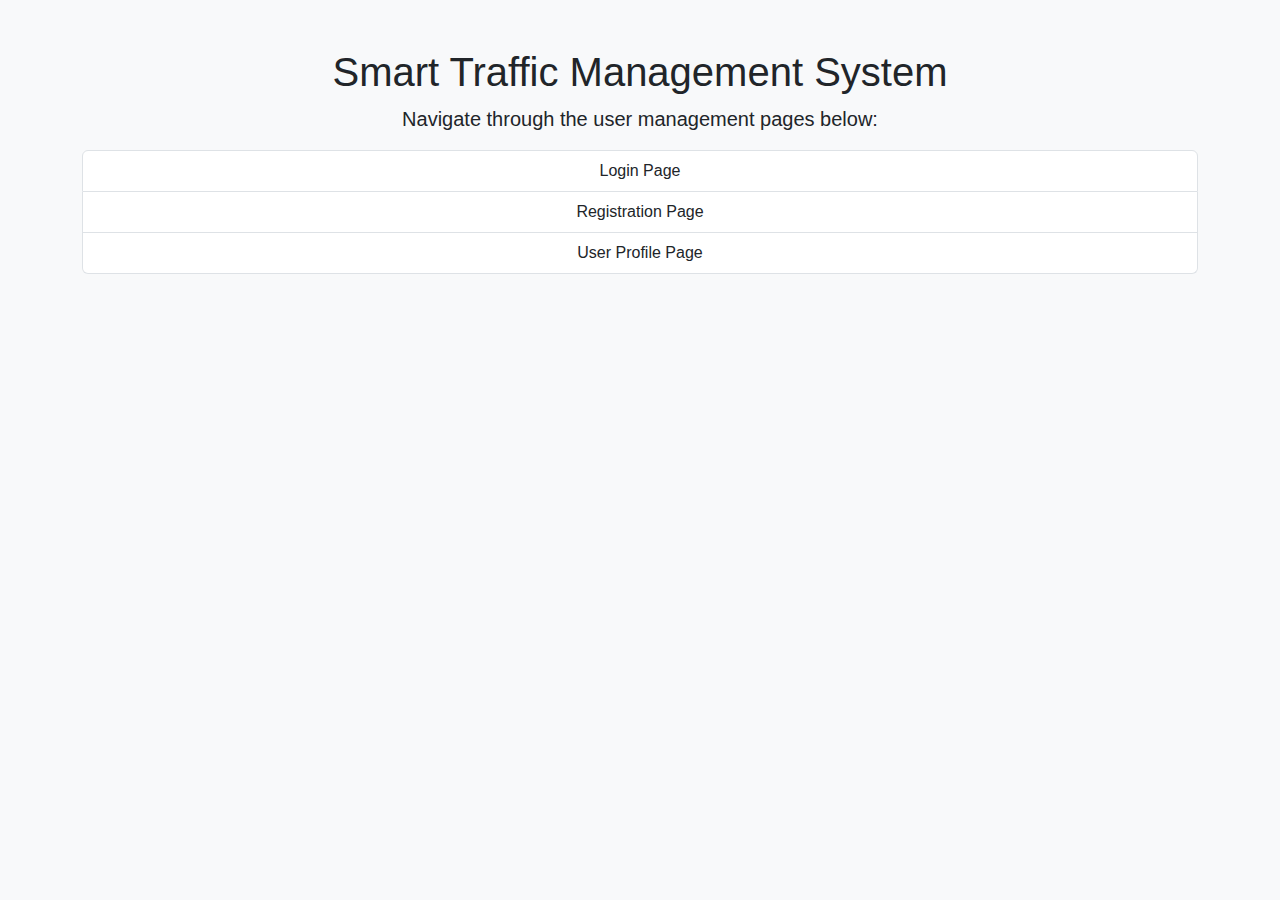
<file: index.html>
<!DOCTYPE html>
<html lang="en">
<head>
    <meta charset="UTF-8">
    <meta name="viewport" content="width=device-width, initial-scale=1.0">
    <title>Smart Traffic Management System</title>
    <link rel="stylesheet" href="https://cdn.jsdelivr.net/npm/bootstrap@5.3.0/dist/css/bootstrap.min.css">
    <link rel="stylesheet" href="css/styles.css">
</head>
<body>
    <div class="container text-center mt-5">
        <h1>Smart Traffic Management System</h1>
        <p class="lead">Navigate through the user management pages below:</p>
        <div class="list-group">
            <a href="templates/login.html" class="list-group-item list-group-item-action">Login Page</a>
            <a href="templates/register.html" class="list-group-item list-group-item-action">Registration Page</a>
            <a href="templates/profile.html" class="list-group-item list-group-item-action">User Profile Page</a>
        </div>
    </div>
</body>
</html>
</file>
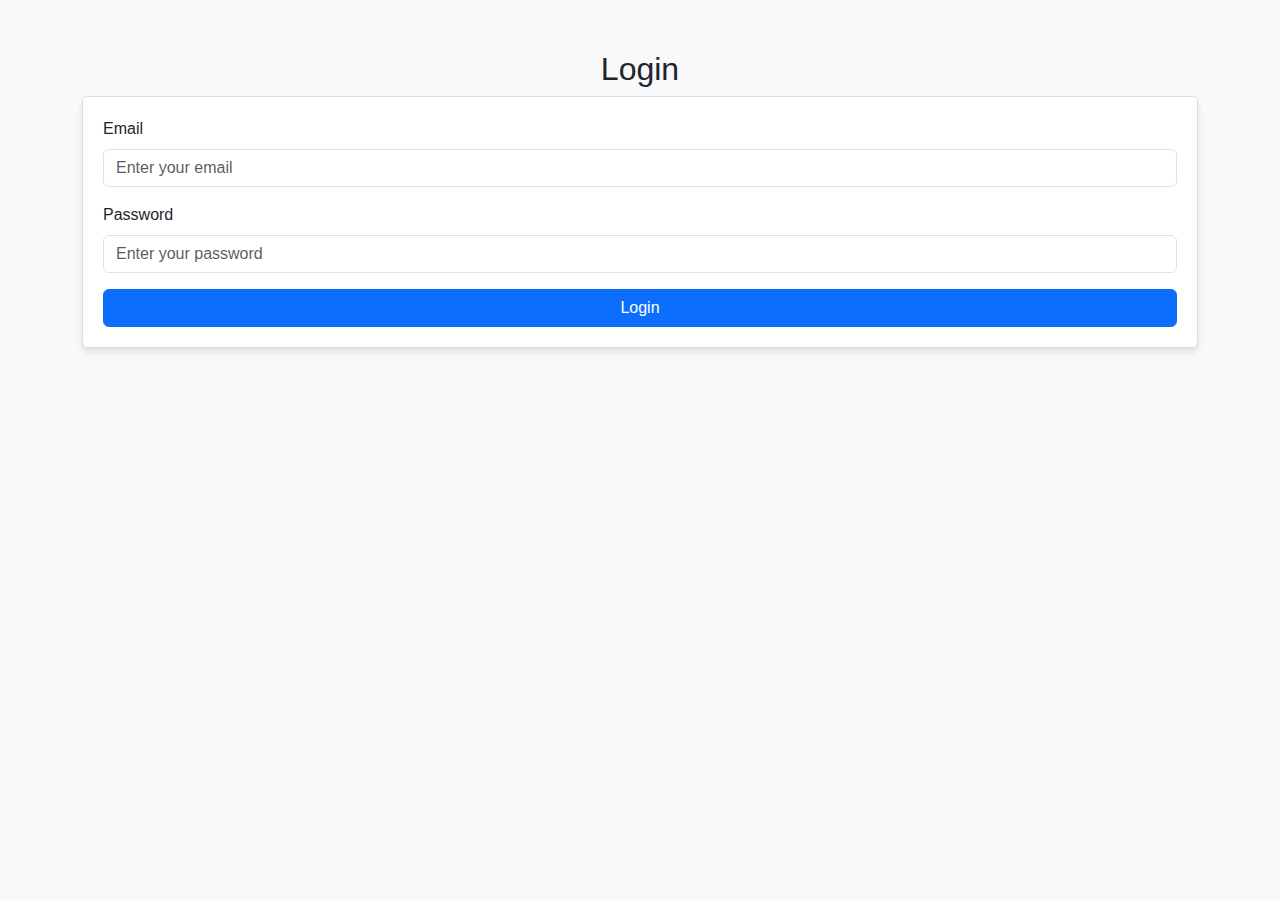
<file: templates/login.html>
<!DOCTYPE html>
<html lang="en">
<head>
    <meta charset="UTF-8">
    <meta name="viewport" content="width=device-width, initial-scale=1.0">
    <title>Login</title>
    <link rel="stylesheet" href="https://cdn.jsdelivr.net/npm/bootstrap@5.3.0/dist/css/bootstrap.min.css">
    <link rel="stylesheet" href="../css/styles.css">
</head>
<body>
    <div class="container">
        <h2 class="text-center">Login</h2>
        <form>
            <div class="mb-3">
                <label for="email" class="form-label">Email</label>
                <input type="email" class="form-control" id="email" placeholder="Enter your email">
                <div class="form-text"></div>
            </div>
            <div class="mb-3">
                <label for="password" class="form-label">Password</label>
                <input type="password" class="form-control" id="password" placeholder="Enter your password">
                <div class="form-text"></div>
            </div>
            <button type="submit" class="btn btn-primary w-100">Login</button>
        </form>
    </div>
    <script src="../js/validation.js"></script>
</body>
</html>
</file>
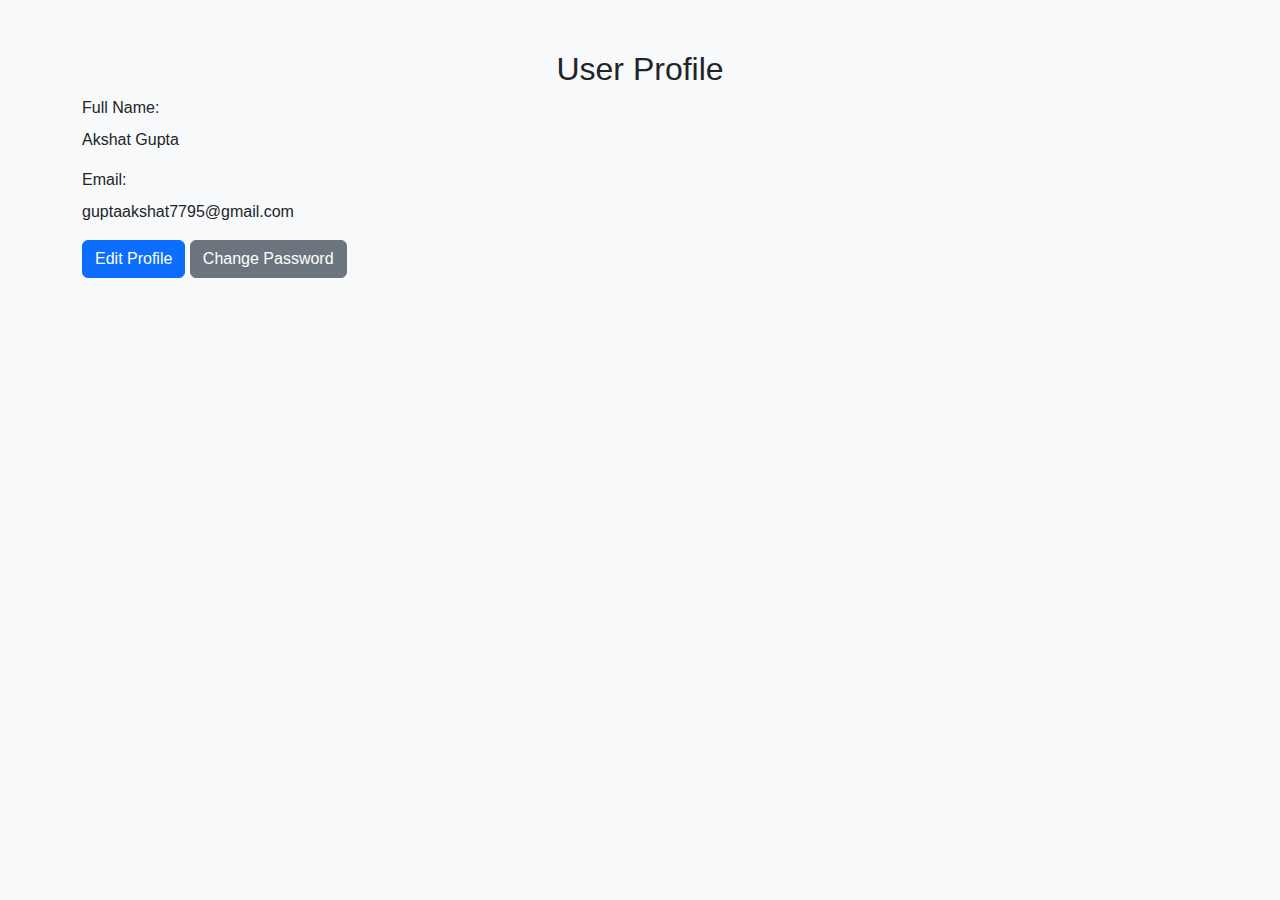
<file: templates/profile.html>
<!DOCTYPE html>
<html lang="en">
<head>
    <meta charset="UTF-8">
    <meta name="viewport" content="width=device-width, initial-scale=1.0">
    <title>Profile</title>
    <link rel="stylesheet" href="https://cdn.jsdelivr.net/npm/bootstrap@5.3.0/dist/css/bootstrap.min.css">
    <link rel="stylesheet" href="../css/styles.css">
</head>
<body>
    <div class="container">
        <h2 class="text-center">User Profile</h2>
        <div class="mb-3">
            <label class="form-label">Full Name:</label>
            <p>Akshat Gupta</p>
        </div>
        <div class="mb-3">
            <label class="form-label">Email:</label>
            <p>guptaakshat7795@gmail.com</p>
        </div>
        <button class="btn btn-primary">Edit Profile</button>
        <button class="btn btn-secondary">Change Password</button>
    </div>
</body>
</html>
</file>
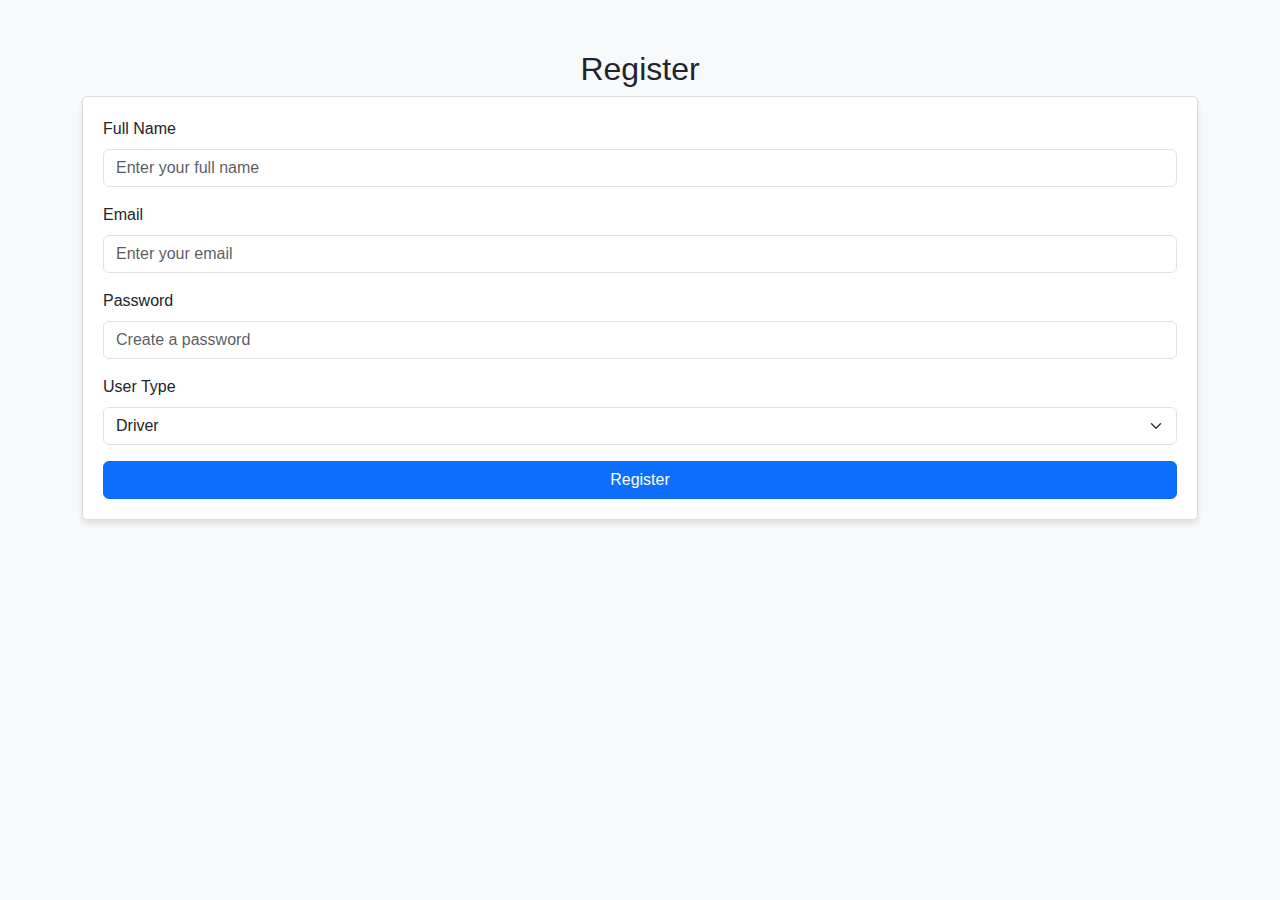
<file: templates/register.html>
<!DOCTYPE html>
<html lang="en">
<head>
    <meta charset="UTF-8">
    <meta name="viewport" content="width=device-width, initial-scale=1.0">
    <title>Register</title>
    <link rel="stylesheet" href="https://cdn.jsdelivr.net/npm/bootstrap@5.3.0/dist/css/bootstrap.min.css">
    <link rel="stylesheet" href="../css/styles.css">
</head>
<body>
    <div class="container">
        <h2 class="text-center">Register</h2>
        <form>
            <div class="mb-3">
                <label for="name" class="form-label">Full Name</label>
                <input type="text" class="form-control" id="name" placeholder="Enter your full name">
            </div>
            <div class="mb-3">
                <label for="email" class="form-label">Email</label>
                <input type="email" class="form-control" id="email" placeholder="Enter your email">
                <div class="form-text"></div>
            </div>
            <div class="mb-3">
                <label for="password" class="form-label">Password</label>
                <input type="password" class="form-control" id="password" placeholder="Create a password">
                <div class="form-text"></div>
            </div>
            <div class="mb-3">
                <label for="user-type" class="form-label">User Type</label>
                <select class="form-select" id="user-type">
                    <option value="driver">Driver</option>
                    <option value="admin">Administrator</option>
                </select>
            </div>
            <button type="submit" class="btn btn-primary w-100">Register</button>
        </form>
    </div>
    <script src="../js/validation.js"></script>
</body>
</html>
</file>
<file: css/styles.css>
/* Custom styles for the project */
body {
    font-family: Arial, sans-serif;
    background-color: #f8f9fa;
    margin: 0;
    padding: 0;
}

.container {
    margin-top: 50px;
}

form {
    background: #ffffff;
    border: 1px solid #dddddd;
    border-radius: 5px;
    padding: 20px;
    box-shadow: 0 4px 6px rgba(0, 0, 0, 0.1);
}
</file>
